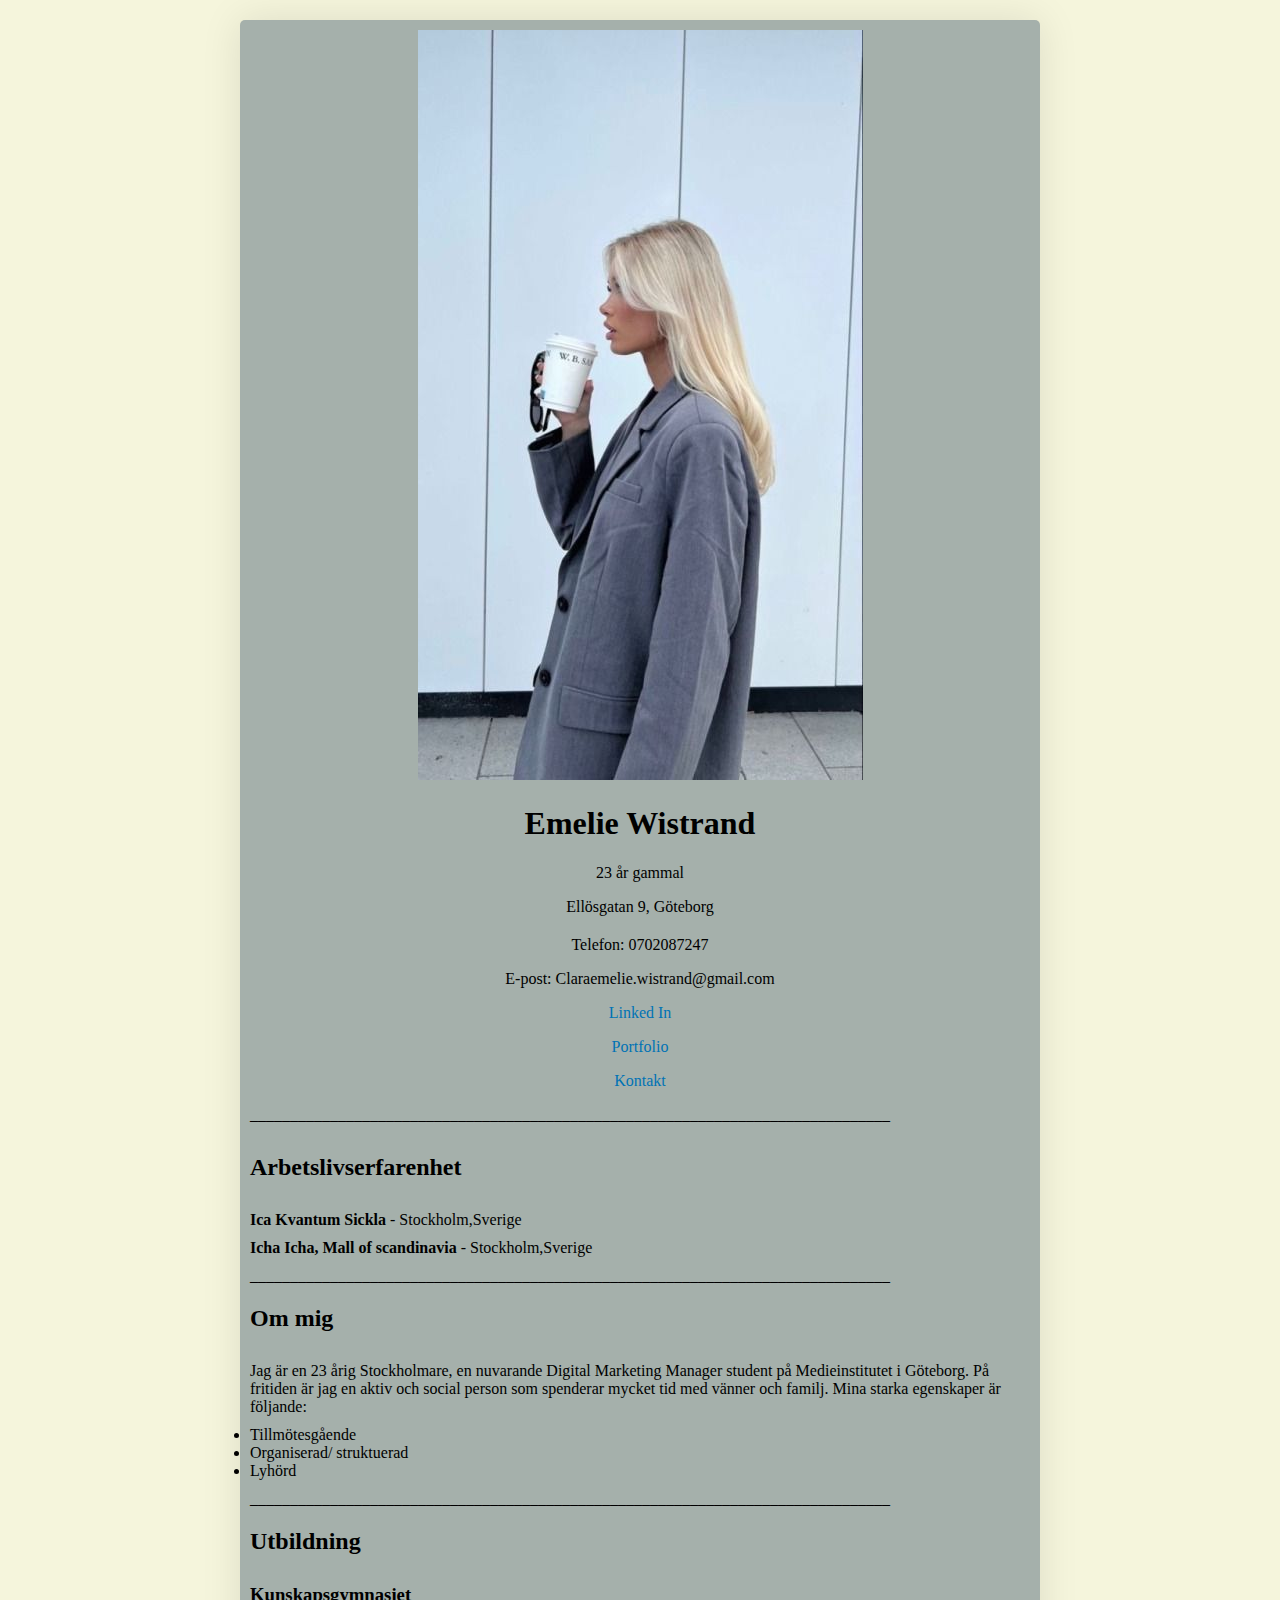
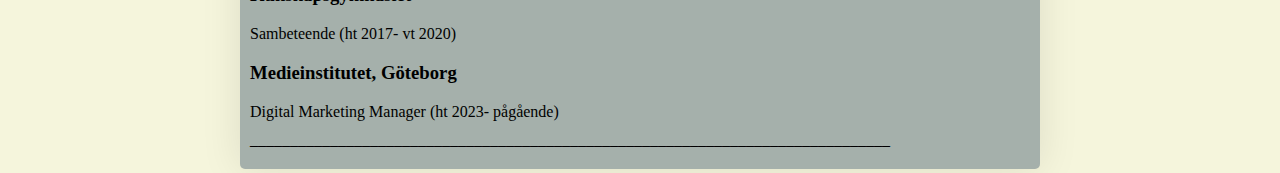
<file: index.html>
<!DOCTYPE html>
<html lang="en">
<head>
    <!DOCTYPE html>
<html lang="en">
<head>
    <meta charset="UTF-8">
    <meta name="viewport" content="width=device-width, initial-scale=1.0">
    <title>Kontakt</title>

    <link rel="stylesheet" href="style.css" >
</head>

<script async src="https://www.googletagmanager.com/gtag/js?id=G-KW55CBKNYT"></script>
<script>
  window.dataLayer = window.dataLayer || [];
  function gtag(){dataLayer.push(arguments);}
  gtag('js', new Date());

  gtag('config', 'G-KW55CBKNYT');
</script>
<body>
    
   

<main>

    

    <p>
    
    </p>

</main>  

</body>
</html>
    <meta charset="UTF-8">
    <meta name="viewport" content="width=device-width, initial-scale=1.0">
    <title>Emelie Wistrand - CV</title>
    
       

<body>
    <div class="container">
        <div class="header">
            <img src="cv bild VS code.jpeg " alt=""> 
            
            <h1> Emelie Wistrand</h1>
            <p>23 år gammal</p>
            <p>Ellösgatan 9, Göteborg</p>
        </div>
        <div class="contact-info">
            <p>Telefon: 0702087247</p>
            <p>E-post: Claraemelie.wistrand@gmail.com</p>
            <p><a href="https://www.linkedin.com/in/emelie-wistrand-a25460162/">Linked In</a>
            <p><a href="https://caper-oarfish-s5xk.squarespace.com/">Portfolio</a>
                <p><a href="kontakt.html">Kontakt</a></p>
                
            </p>
        
        </div>

        <p> ________________________________________________________________________________</p>

        <div class= "section">
            <h2>Arbetslivserfarenhet</h2>
            <p><strong>Ica Kvantum Sickla</strong> - Stockholm,Sverige</p>
            <p><strong> Icha Icha, Mall of scandinavia</strong> - Stockholm,Sverige</p>
            <p>________________________________________________________________________________</p>

         
         
            <h2>Om mig</h2>
            <p> Jag är en 23 årig Stockholmare, en nuvarande Digital Marketing Manager student på Medieinstitutet i Göteborg. På fritiden är jag en aktiv och social person som spenderar mycket tid med vänner och familj. Mina starka egenskaper är följande:</p>
           <li>Tillmötesgående</li>
           <li>Organiserad/ struktuerad</li>
           <li>Lyhörd</li>
           <p>________________________________________________________________________________</p>

           <h2>Utbildning</h2>
           <h3>Kunskapsgymnasiet</h3>
           <p>Sambeteende (ht 2017- vt 2020)</p>
           <h3>Medieinstitutet, Göteborg</h3>
           <p>Digital Marketing Manager (ht 2023- pågående)</p>
           <p>________________________________________________________________________________</p>

         
            
        </div>

        <div class="box">
            <div class="item"></div>
            <div class="item" ></div>
            <div class="item"></div>
            <div class="item"></div>
        </div>
       

    </div>
</body>
</file>
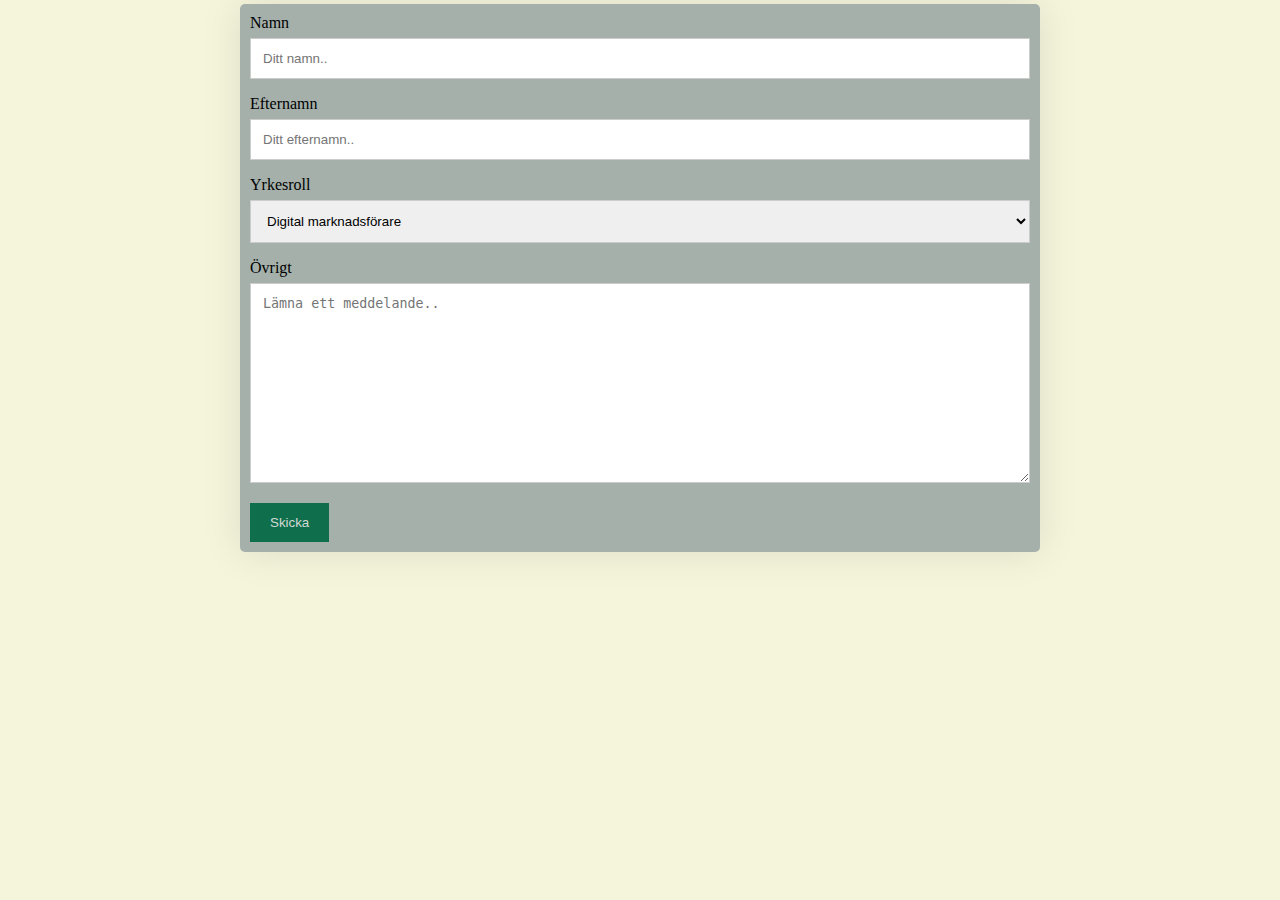
<file: kontakt.html>
<!DOCTYPE html>
<html lang="en">
<head>
    <meta charset="UTF-8">
    <meta name="viewport" content="width=device-width, initial-scale=1.0">
    <title>Kontakt</title>
    <link rel="stylesheet" href="style.css">
</head>
<body>
    
      <div class="container">
        <form action="action_page.php">
      
          <label for="fname">Namn</label>
          <input type="text" id="fname" name="firstname" placeholder="Ditt namn..">
      
          <label for="lname">Efternamn</label>
          <input type="text" id="lname" name="lastname" placeholder="Ditt efternamn..">
      
          <label for="country">Yrkesroll</label>
          <select id="country" name="country">
            <option value="australia">Digital marknadsförare</option>
            <option value="canada">Content creator</option>
            <option value="usa">CRM specialst</option>
          </select>
      
          <label for="subject">Övrigt</label>
          <textarea id="subject" name="subject" placeholder="Lämna ett meddelande.." style="height:200px"></textarea>
      
          <input type="submit" value="Skicka">
      
        </form>
      </div>
      
      
</body>
</html>
</file>
<file: style.css>
body {
            font-family:'Times New Roman', Times, serif; 
            background-color:beige;
            margin: 2px;
            padding: 2px; 
        }

        .container {
            max-width: 800px;
            margin: 0 auto;
            background-color: #fff;
            box-shadow: 0 0 40px rgba(0, 0, 0, 0.1);
            padding: 20px;
        }

        .header {
            text-align: center;
        }

        .profile-image {
            border-radius: 50%;
            max-width: 150px;
            display: block;
            margin: 0auto;


        }

        .contact-info {
            margin-top: 20px;
            text-align: center;
        }

        .section {
            margin-top: 30px;
        }

        .section h2 {
            font-size: 24px;
            border-bottom: 0px solid #ccc;
            padding-bottom: 10px;
        }

        .section p {
            margin: 10px 0;
        }

        .section ul {
            list-style-type: square;
            padding-left: 20px;
        }

        .contact-info a {
            text-decoration: none;
            color: #0073b5;
        }
    
        * {
            box-sizing: border-box;
          }
          
          
          input[type=text], select, textarea {
            width: 100%;
            padding: 12px;
            border: 1px solid #ccc;
            margin-top: 6px;
            margin-bottom: 16px;
            resize: vertical;
          }
          
          input[type=submit] {
            background-color: #0f6f4c;
            color: rgb(211, 217, 213);
            padding: 12px 20px;
            border: none;
            cursor: pointer;
          }
          
          input[type=submit]:hover {
            background-color: #b1e7b3;
          }
          
         
          .container {
            border-radius: 5px;
            background-color: #a5b0ab;
            padding: 10px;
          }
          
          
          .column {
            float: left;
            width: 50%;
            margin-top: 6px;
            padding: 20px;
          }
          
         
          .row:after {
            content: "";
            display: table;
            clear: both;
          }
          
          
          @media screen and (max-width: 600px) {
            .column, input[type=submit] {
              width: 100%;
              margin-top: 0;
            }
          }
</file>
